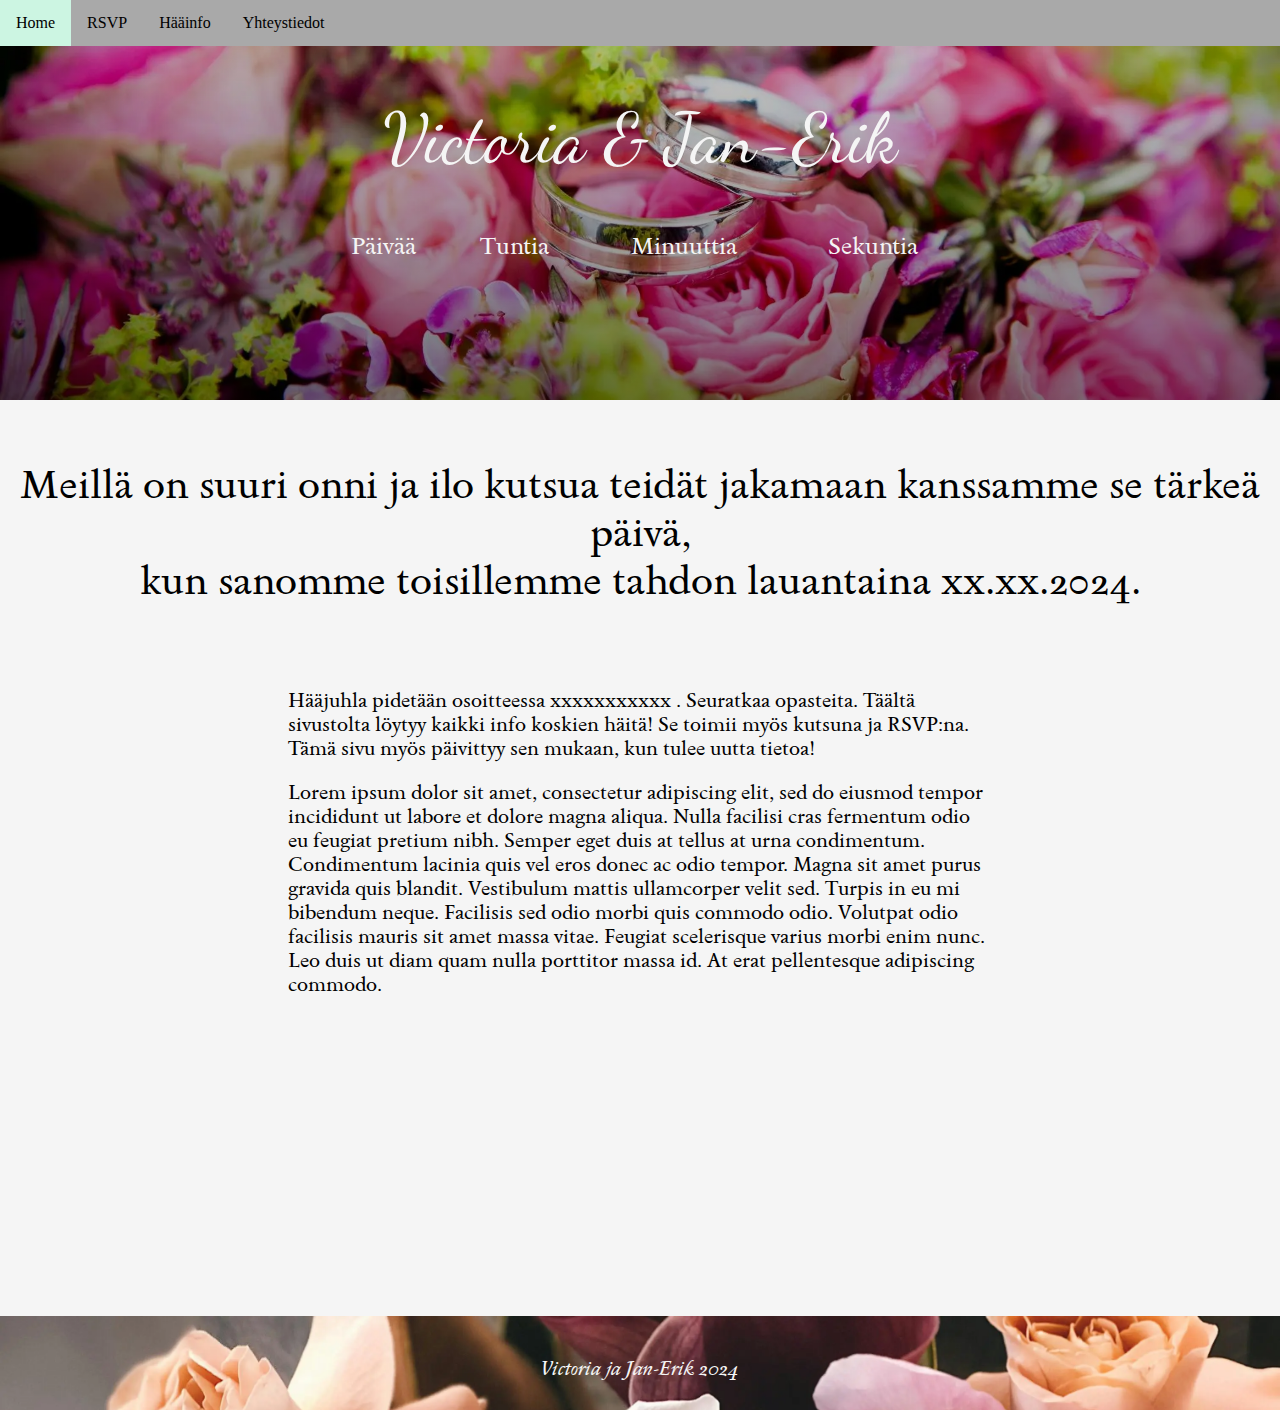
<file: index.html>
<!DOCTYPE html>

<html lang="fi">

<head>

    <title>kumpulaiset.häät</title>
    <meta charset="UTF-8">
   <!--  <meta name="viewport" content="width=device-width, initial-scale=1.0"> -->
    <link rel="stylesheet" href="style.css">
    <link rel="preload" fetchpriority="high" as="image" href="sormukset.webp" type="image/webp">
</head>

<body>
    <nav>
        <ul>
            <li><a class="active" href="index.html">Home</a></li>
            <li><a href="rsvp.html">RSVP</a></li>
            <li><a href="hääinfo.html">Hääinfo</a></li>
            <li><a href="yhteystiedot.html">Yhteystiedot</a></li>
        </ul>
    </nav>

    <div class="header">
        <h1> Victoria & Jan-Erik </h1>
        <table>
            <tr>
                <td id="days" class="countdown-value"></td>
                <td id="hours" class="countdown-value"></td>
                <td id="minutes" class="countdown-value"></td>
                <td id="seconds" class="countdown-value"></td>
            </tr>
            <tr class="countdown-label">
                <td>Päivää</td>
                <td>Tuntia</td>
                <td>Minuuttia</td>
                <td>Sekuntia</td>
            </tr>
        </table>

        <script>
            var countDownDate = new Date("July 6, 2024 00:00:00").getTime();

            var x = setInterval(function () {

                var now = new Date().getTime();
                var distance = countDownDate - now;

                var days = Math.floor(distance / (1000 * 60 * 60 * 24));
                var hours = Math.floor((distance % (1000 * 60 * 60 * 24)) / (1000 * 60 * 60));
                var minutes = Math.floor((distance % (1000 * 60 * 60)) / (1000 * 60));
                var seconds = Math.floor((distance % (1000 * 60)) / 1000);

                document.getElementById("days").innerHTML = days;
                document.getElementById("hours").innerHTML = hours;
                document.getElementById("minutes").innerHTML = minutes;
                document.getElementById("seconds").innerHTML = seconds;

                if (distance < 0) {
                    clearInterval(x);
                    document.getElementById("days").innerHTML = "Onnea";
                    document.getElementById("hours").innerHTML = "!";
                    document.getElementById("minutes").innerHTML = "!";
                    document.getElementById("seconds").innerHTML = "!";
                }

            }, 1000);
        </script>

    </div>




    <div class="lead">
        <p> Meillä on suuri onni ja ilo kutsua teidät
            jakamaan kanssamme se tärkeä päivä, <br>kun sanomme toisillemme tahdon lauantaina xx.xx.2024.<br>
        </p>
    </div>
    <div class=content>
        <br>Hääjuhla
        pidetään osoitteessa xxxxxxxxxxx . Seuratkaa opasteita. Täältä sivustolta löytyy kaikki info koskien
        häitä! Se toimii myös kutsuna ja RSVP:na. Tämä sivu myös päivittyy sen mukaan, kun tulee uutta
        tietoa!
        <p>
            Lorem ipsum dolor sit amet, consectetur adipiscing elit, sed do eiusmod tempor incididunt ut labore
            et dolore
            magna aliqua. Nulla facilisi cras fermentum odio eu feugiat pretium nibh. Semper eget duis at tellus
            at urna
            condimentum. Condimentum lacinia quis vel eros donec ac odio tempor. Magna sit amet purus gravida
            quis
            blandit. Vestibulum mattis ullamcorper velit sed. Turpis in eu mi bibendum neque. Facilisis sed odio
            morbi
            quis commodo odio. Volutpat odio facilisis mauris sit amet massa vitae. Feugiat scelerisque varius
            morbi
            enim nunc. Leo duis ut diam quam nulla porttitor massa id. At erat pellentesque adipiscing commodo.

        </p>
    </div>
    <div style="height: 300px">

    </div>



    <div class="footer">
        <p> Victoria ja Jan-Erik 2024</p>
    </div>
</body>

</html>
</file>
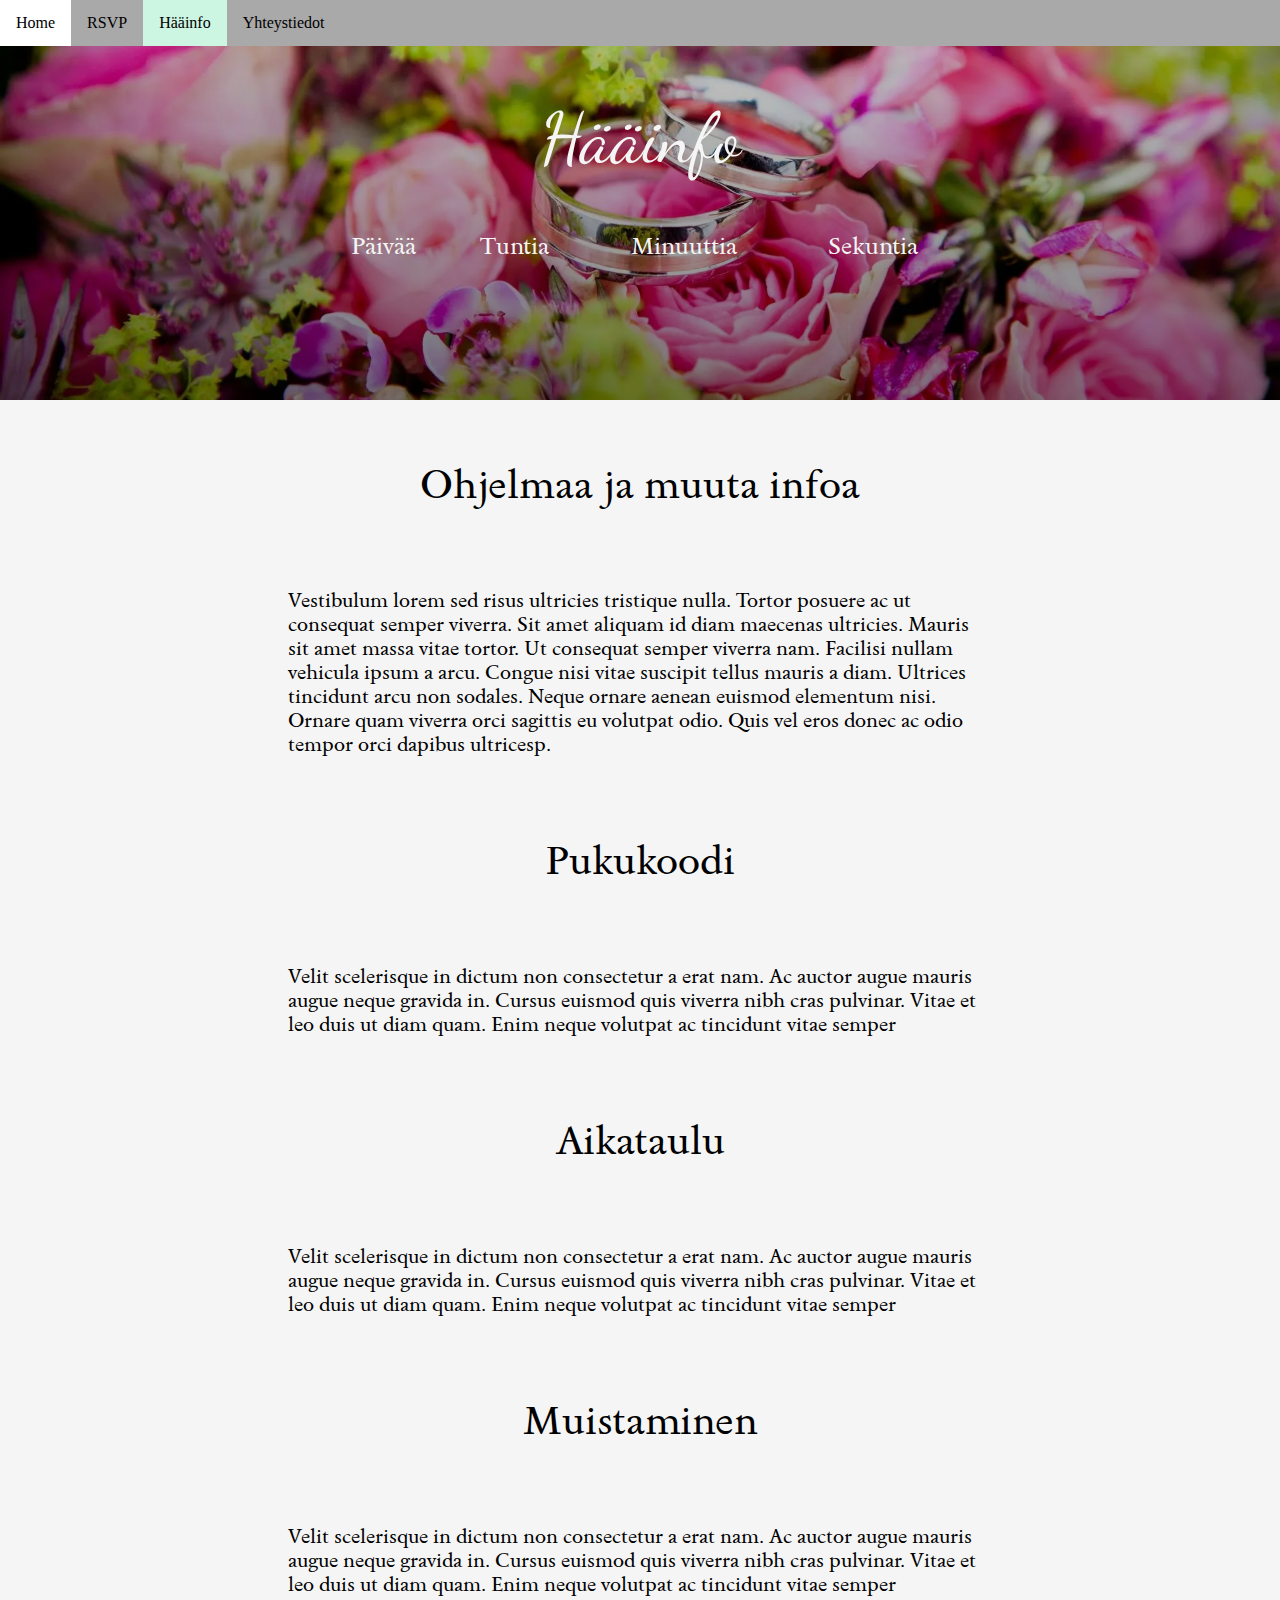
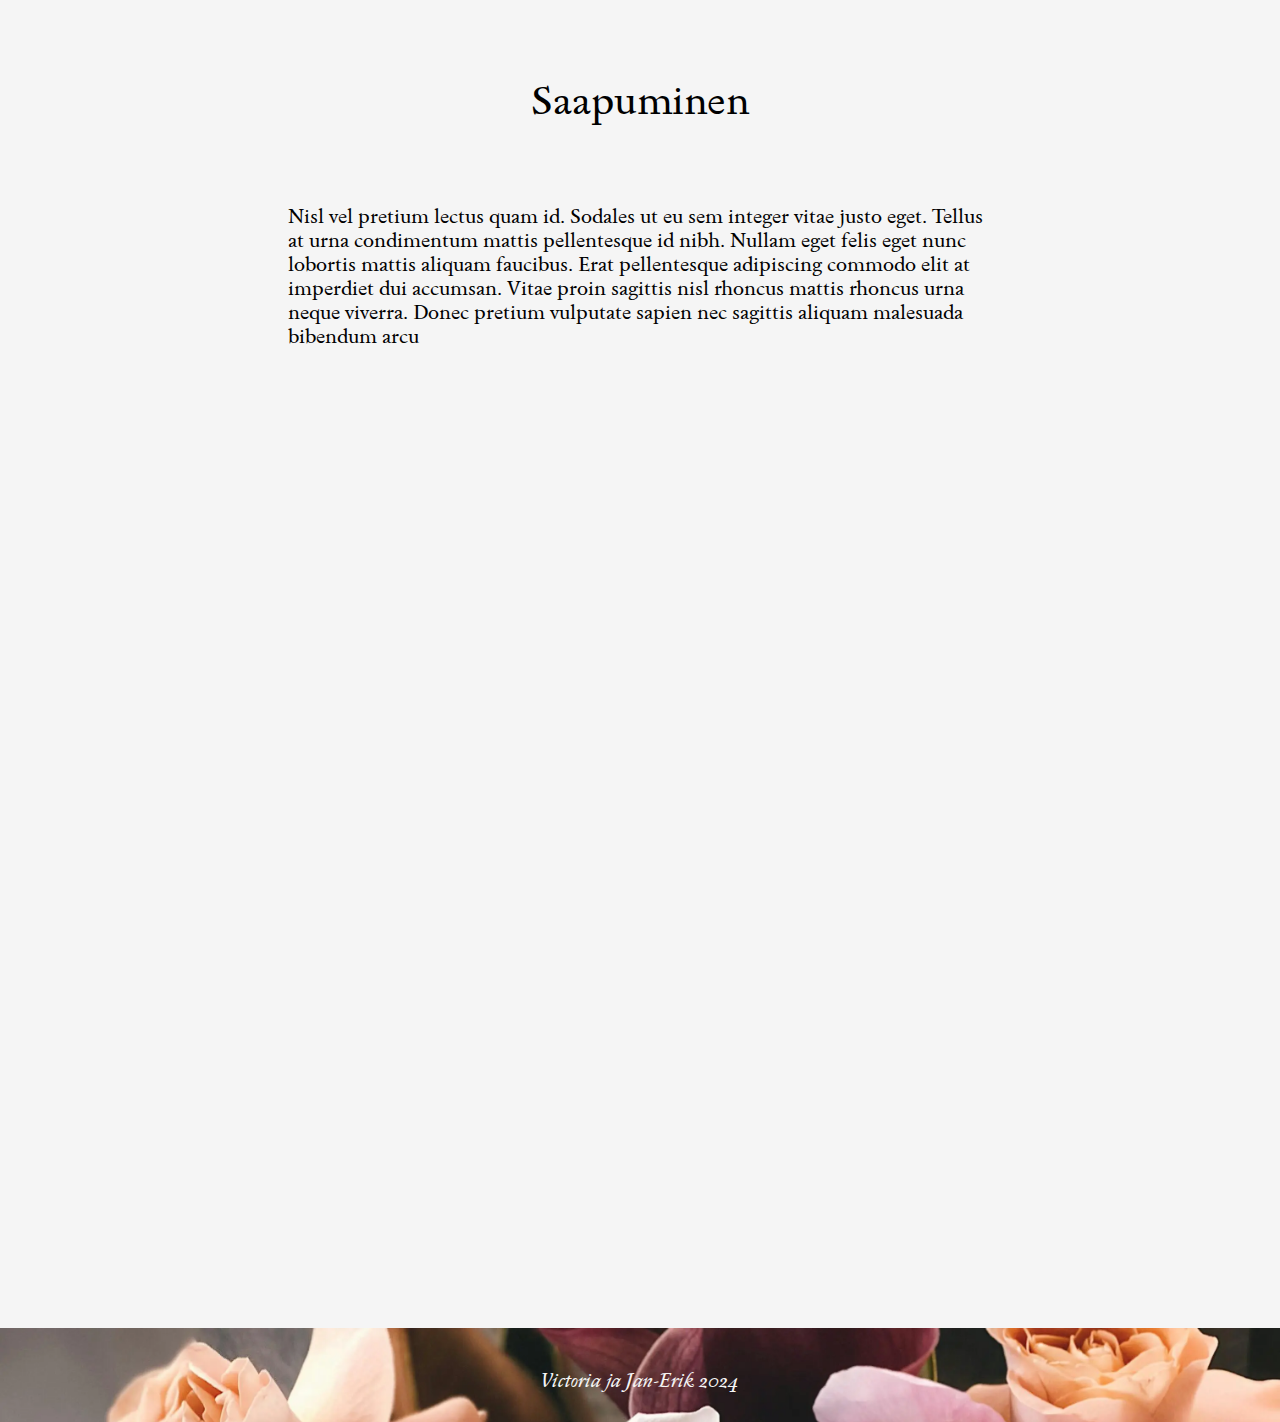
<file: hääinfo.html>
<!DOCTYPE html>

<html lang="fi">

<head>

    <title>kumpulaiset.häät </title>
    <meta charset="UTF-8">
   <!--  <meta name="viewport" content="width=device-width, initial-scale=1.0"> -->
    <link rel="stylesheet" href="style.css">
</head>

<body>
    <nav>
        <ul>
            <li><a href="index.html">Home</a></li>
            <li><a href="rsvp.html">RSVP</a></li>
            <li><a class="active" href="hääinfo.html">Hääinfo</a></li>
            <li><a href="yhteystiedot.html">Yhteystiedot</a></li>
        </ul>
    </nav>

    <div class="header">
        <h1> Hääinfo </h1>
        <table>
            <tr>
                <td id="days" class="countdown-value"></td>
                <td id="hours" class="countdown-value"></td>
                <td id="minutes" class="countdown-value"></td>
                <td id="seconds" class="countdown-value"></td>
            </tr>
            <tr class="countdown-label">
                <td>Päivää</td>
                <td>Tuntia</td>
                <td>Minuuttia</td>
                <td>Sekuntia</td>
            </tr>
        </table>

        <script>
            var countDownDate = new Date("July 6, 2024 00:00:00").getTime();

            var x = setInterval(function () {

                var now = new Date().getTime();
                var distance = countDownDate - now;

                var days = Math.floor(distance / (1000 * 60 * 60 * 24));
                var hours = Math.floor((distance % (1000 * 60 * 60 * 24)) / (1000 * 60 * 60));
                var minutes = Math.floor((distance % (1000 * 60 * 60)) / (1000 * 60));
                var seconds = Math.floor((distance % (1000 * 60)) / 1000);

                document.getElementById("days").innerHTML = days;
                document.getElementById("hours").innerHTML = hours;
                document.getElementById("minutes").innerHTML = minutes;
                document.getElementById("seconds").innerHTML = seconds;

                if (distance < 0) {
                    clearInterval(x);
                    document.getElementById("days").innerHTML = "Onnea";
                    document.getElementById("hours").innerHTML = "!";
                    document.getElementById("minutes").innerHTML = "!";
                    document.getElementById("seconds").innerHTML = "!";
                }

            }, 1000);
        </script>



    </div>
    <div class="lead">
        <p>Ohjelmaa ja muuta infoa</p>

    </div>

    <div class="content">
        <p> Vestibulum lorem sed risus ultricies tristique nulla. Tortor posuere ac ut consequat semper viverra. Sit
            amet aliquam id diam maecenas ultricies. Mauris sit amet massa vitae tortor. Ut consequat semper viverra
            nam. Facilisi nullam vehicula ipsum a arcu. Congue nisi vitae suscipit tellus mauris a diam. Ultrices
            tincidunt arcu non sodales. Neque ornare aenean euismod elementum nisi. Ornare quam viverra orci sagittis eu
            volutpat odio. Quis vel eros donec ac odio tempor orci dapibus ultricesp. </p>
    </div>

    <div class="lead">
        <p>Pukukoodi</p>

    </div>

    <div class="content">
        <p> Velit scelerisque in dictum non consectetur a erat nam. Ac auctor augue mauris augue neque gravida in.
            Cursus euismod quis viverra nibh cras pulvinar. Vitae et leo duis ut diam quam. Enim neque volutpat ac
            tincidunt vitae semper </p>
    </div>

    <div class="lead">
        <p>Aikataulu</p>

    </div>

    <div class="content">
        <p> Velit scelerisque in dictum non consectetur a erat nam. Ac auctor augue mauris augue neque gravida
            in.
            Cursus euismod quis viverra nibh cras pulvinar. Vitae et leo duis ut diam quam. Enim neque volutpat
            ac
            tincidunt vitae semper </p>
    </div>

    <div class="lead">
        <p>Muistaminen</p>

    </div>

    <div class="content">
        <p> Velit scelerisque in dictum non consectetur a erat nam. Ac auctor augue mauris augue neque
            gravida in.
            Cursus euismod quis viverra nibh cras pulvinar. Vitae et leo duis ut diam quam. Enim neque
            volutpat ac
            tincidunt vitae semper </p>
    </div>
    <div class="lead">

        <p>Saapuminen</p>

    </div>

    <div class="content">
        <p> Nisl vel pretium lectus quam id. Sodales ut eu sem integer vitae justo eget. Tellus at urna
            condimentum mattis pellentesque id nibh. Nullam eget felis eget nunc lobortis mattis aliquam
            faucibus. Erat pellentesque adipiscing commodo elit at imperdiet dui accumsan. Vitae proin
            sagittis nisl rhoncus mattis rhoncus urna neque viverra. Donec pretium vulputate sapien nec
            sagittis aliquam malesuada bibendum arcu</p>


        <iframe
            src="https://www.google.com/maps/embed?pb=!1m18!1m12!1m3!1d1967.6091919062726!2d22.264369077067677!3d60.45166697517723!2m3!1f0!2f0!3f0!3m2!1i1024!2i768!4f13.1!3m3!1m2!1s0x468c76fbd63543bb%3A0xb440e48b15cbfb3d!2sTurku%20Market%20Square!5e0!3m2!1sen!2sfi!4v1715467618124!5m2!1sen!2sfi"
            width="600" height="450" style="border:0;" allowfullscreen="" loading="lazy"
            referrerpolicy="no-referrer-when-downgrade"></iframe>

    </div>
    <div class="footer">
        <p> Victoria ja Jan-Erik 2024</p>
    </div>
</body>

</html>
</file>
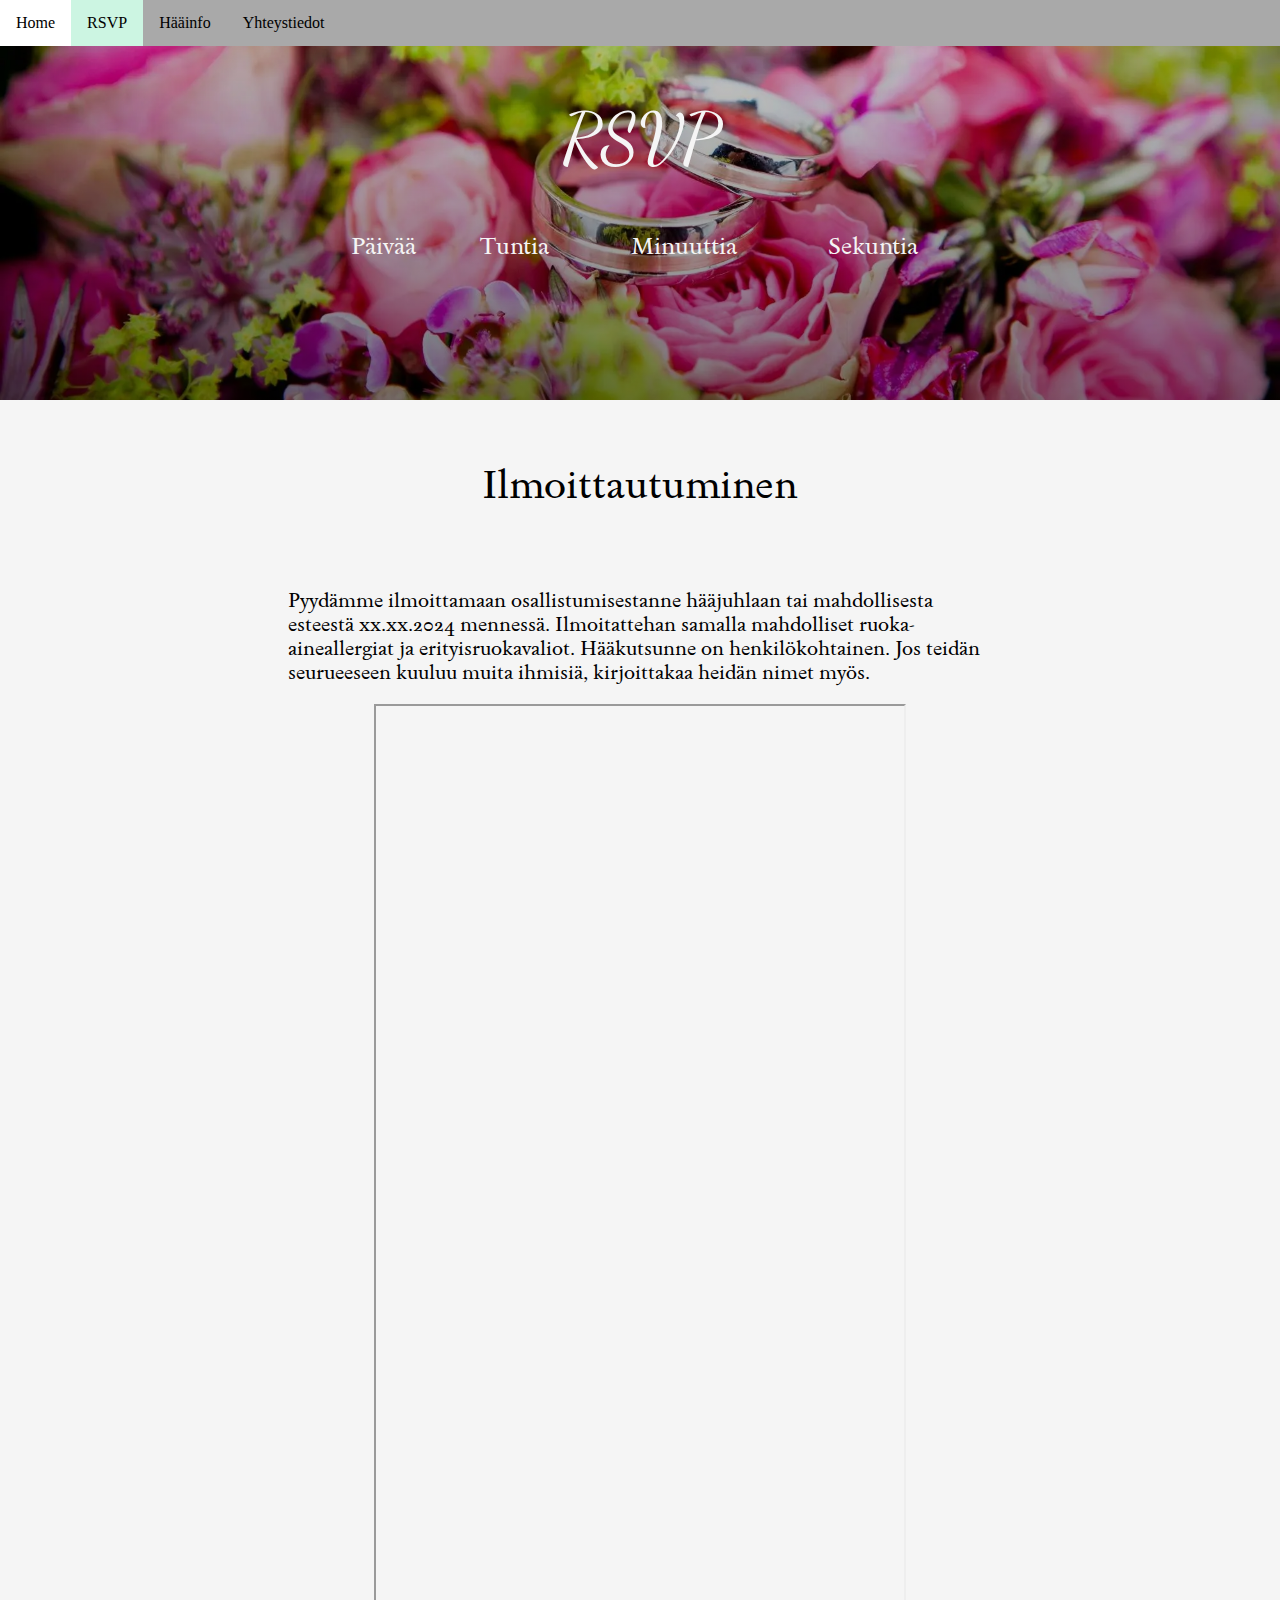
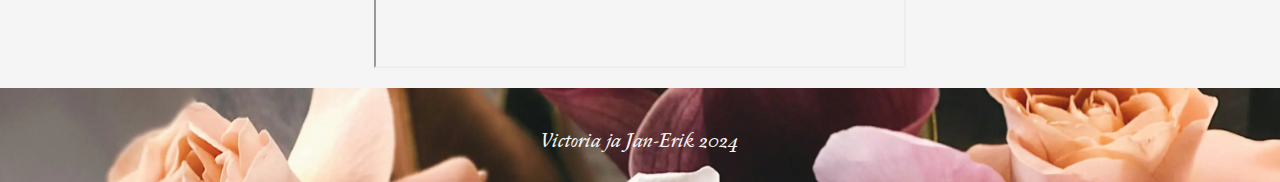
<file: rsvp.html>
<!DOCTYPE html>

<html lang="fi">

<head>

    <title>kumpulaiset.häät</title>
    <meta charset="UTF-8">
 <!--  <meta name="viewport" content="width=device-width, initial-scale=1.0">  -->
    <link rel="stylesheet" href="style.css">
</head>

<body>
    <nav>
        <ul>
            <li><a href="index.html">Home</a></li>
            <li><a class="active" href="rsvp.html">RSVP</a></li>
            <li><a href="hääinfo.html">Hääinfo</a></li>
            <li><a href="yhteystiedot.html">Yhteystiedot</a></li>
        </ul>
    </nav>

    <div class="header">
        <h1> RSVP </h1>
        <table>
            <tr>
                <td id="days" class="countdown-value"></td>
                <td id="hours" class="countdown-value"></td>
                <td id="minutes" class="countdown-value"></td>
                <td id="seconds" class="countdown-value"></td>
            </tr>
            <tr class="countdown-label">
                <td>Päivää</td>
                <td>Tuntia</td>
                <td>Minuuttia</td>
                <td>Sekuntia</td>
            </tr>
        </table>

        <script>
            var countDownDate = new Date("July 6, 2024 00:00:00").getTime();

            var x = setInterval(function () {

                var now = new Date().getTime();
                var distance = countDownDate - now;

                var days = Math.floor(distance / (1000 * 60 * 60 * 24));
                var hours = Math.floor((distance % (1000 * 60 * 60 * 24)) / (1000 * 60 * 60));
                var minutes = Math.floor((distance % (1000 * 60 * 60)) / (1000 * 60));
                var seconds = Math.floor((distance % (1000 * 60)) / 1000);

                document.getElementById("days").innerHTML = days;
                document.getElementById("hours").innerHTML = hours;
                document.getElementById("minutes").innerHTML = minutes;
                document.getElementById("seconds").innerHTML = seconds;

                if (distance < 0) {
                    clearInterval(x);
                    document.getElementById("days").innerHTML = "Onnea";
                    document.getElementById("hours").innerHTML = "!";
                    document.getElementById("minutes").innerHTML = "!";
                    document.getElementById("seconds").innerHTML = "!";
                }

            }, 1000);
        </script>



    </div>
    <div class="lead">
        <p>Ilmoittautuminen</p>

    </div>

    <div class="content">
        <p> Pyydämme ilmoittamaan osallistumisestanne hääjuhlaan tai mahdollisesta esteestä xx.xx.2024 mennessä.

            Ilmoitattehan samalla mahdolliset ruoka-aineallergiat ja erityisruokavaliot.

            Hääkutsunne on henkilökohtainen. Jos teidän seurueeseen kuuluu muita ihmisiä, kirjoittakaa heidän nimet
            myös.
        <p>
            <iframe
                src="https://docs.google.com/forms/d/e/1FAIpQLSfUegoA9diWkYE4YzNlM_53loPe2xkRd0rlUTAo98fp4-d7UQ/viewform?embedded=true">Loading…</iframe>
        </p>


    </div>
    <div class="footer">
        <p> Victoria ja Jan-Erik 2024</p>
    </div>
</body>

</html>
</file>
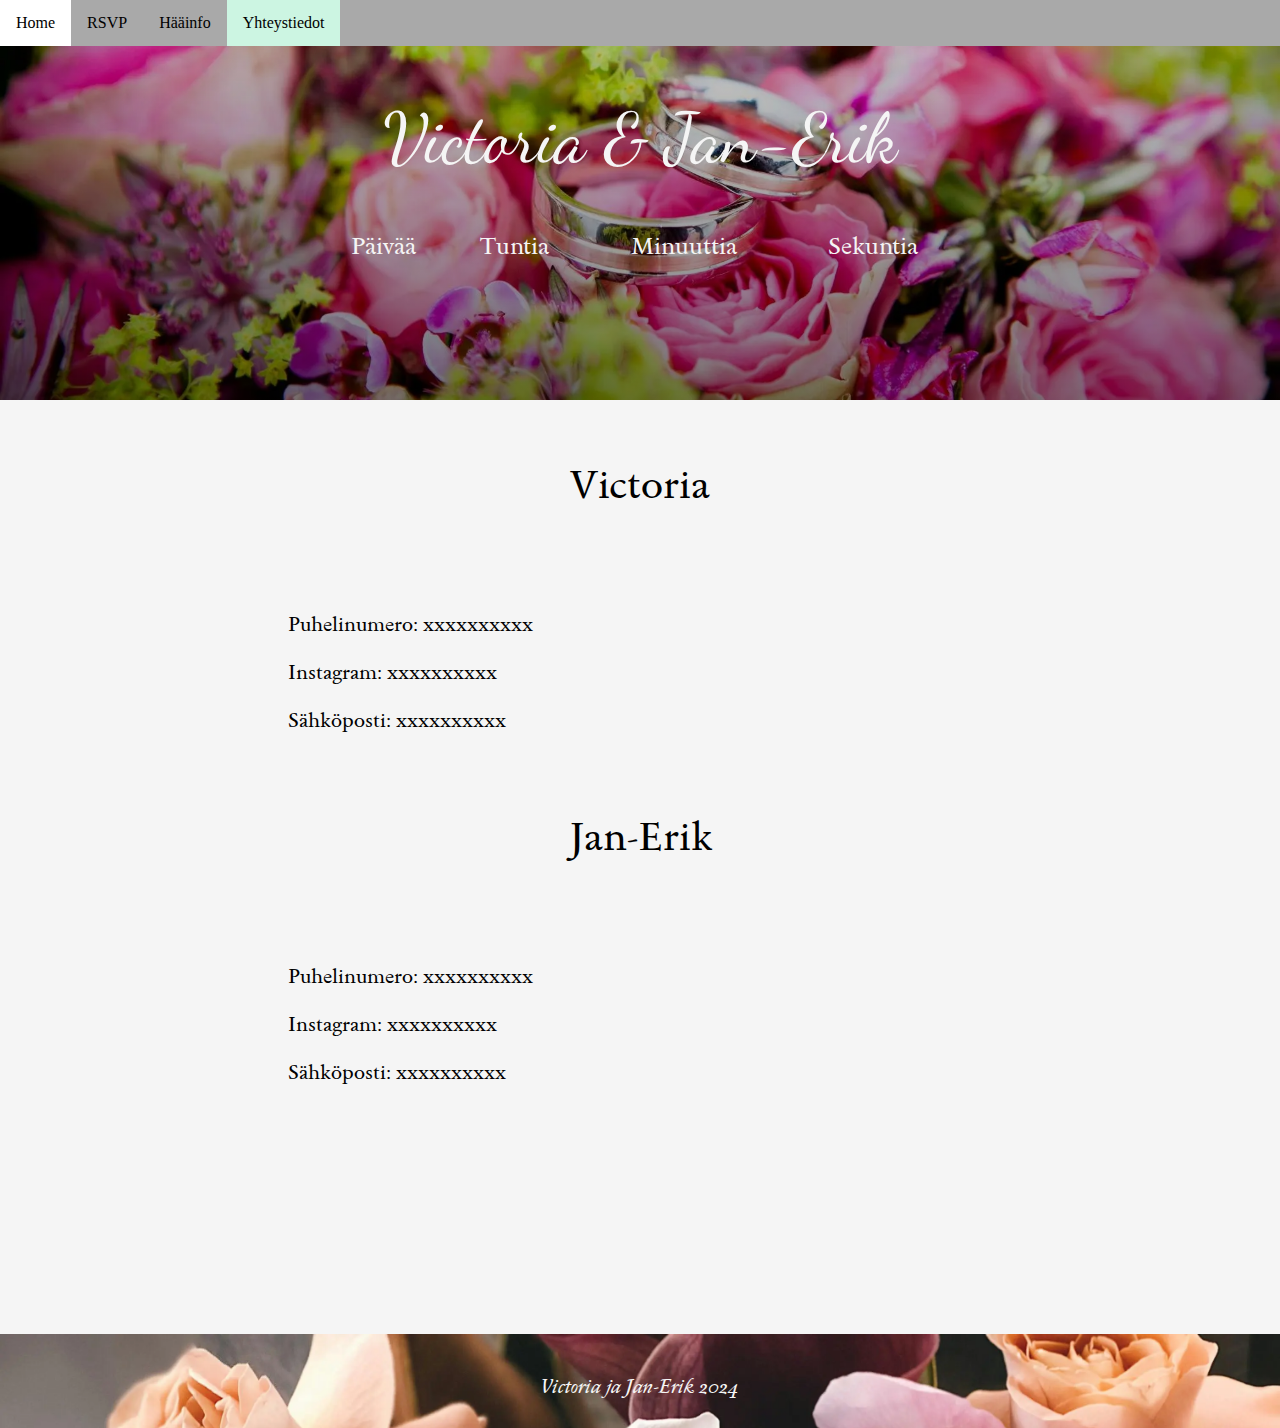
<file: yhteystiedot.html>
<!DOCTYPE html>

<html lang="fi">

<head>

    <title>kumpulaiset.häät</title>
    <meta charset="UTF-8">
   <!--  <meta name="viewport" content="width=device-width, initial-scale=1.0"> -->
    <link rel="stylesheet" href="style.css">
</head>

<body>
    <nav>
        <ul>
            <li><a href="index.html">Home</a></li>
            <li><a href="rsvp.html">RSVP</a></li>
            <li><a href="hääinfo.html">Hääinfo</a></li>
            <li><a class="active" href="yhteystiedot.html">Yhteystiedot</a></li>
        </ul>
    </nav>

    <div class="header">
        <h1> Victoria & Jan-Erik </h1>
        <table>
            <tr>
                <td id="days" class="countdown-value"></td>
                <td id="hours" class="countdown-value"></td>
                <td id="minutes" class="countdown-value"></td>
                <td id="seconds" class="countdown-value"></td>
            </tr>
            <tr class="countdown-label">
                <td>Päivää</td>
                <td>Tuntia</td>
                <td>Minuuttia</td>
                <td>Sekuntia</td>
            </tr>
        </table>

        <script>
            var countDownDate = new Date("July 6, 2024 00:00:00").getTime();

            var x = setInterval(function () {

                var now = new Date().getTime();
                var distance = countDownDate - now;

                var days = Math.floor(distance / (1000 * 60 * 60 * 24));
                var hours = Math.floor((distance % (1000 * 60 * 60 * 24)) / (1000 * 60 * 60));
                var minutes = Math.floor((distance % (1000 * 60 * 60)) / (1000 * 60));
                var seconds = Math.floor((distance % (1000 * 60)) / 1000);

                document.getElementById("days").innerHTML = days;
                document.getElementById("hours").innerHTML = hours;
                document.getElementById("minutes").innerHTML = minutes;
                document.getElementById("seconds").innerHTML = seconds;

                if (distance < 0) {
                    clearInterval(x);
                    document.getElementById("days").innerHTML = "Onnea";
                    document.getElementById("hours").innerHTML = "!";
                    document.getElementById("minutes").innerHTML = "!";
                    document.getElementById("seconds").innerHTML = "!";
                }

            }, 1000);
        </script>

    </div>


    <div class="lead">
        <p>Victoria </p>

    </div>

    <div class="content">
        <p><br>Puhelinumero: xxxxxxxxxx <br>
            <br>Instagram: xxxxxxxxxx<br>
            <br>Sähköposti: xxxxxxxxxx<br>
        </p>
    </div>
    <div class="lead">
        <p>Jan-Erik</p>

    </div>
    <div class="content" , style="margin-bottom: 30px;">
        <p><br>Puhelinumero: xxxxxxxxxx <br>
            <br>Instagram: xxxxxxxxxx<br>
            <br>Sähköposti: xxxxxxxxxx<br>
        </p>

        <div style="height:200px">
        </div>



    </div>
    <div class="footer">
        <p> Victoria ja Jan-Erik 2024</p>
    </div>
</body>

</html>
</file>
<file: style.css>
@import url('https://fonts.googleapis.com/css2?family=Dancing+Script&family=Kolker+Brush&display=swap');


@import url('https://fonts.googleapis.com/css2?family=Satisfy&family=Sedan:ital@0;1&display=swap');


.header {
    background-image: linear-gradient(rgba(0, 0, 0, 0.2), rgba(0, 0, 0, 0.5)), url("sormukset.webp");
    background-position: center;
    background-size: cover;
    height: 400px;
    margin-top: 0px;
    padding: 0px;


}

body {
    margin: 0px;
    min-height: 100vh;
    display: grid;
    grid-template-rows: auto 1fr auto;


}

.header h1 {
    font-size: 100px;
    text-align: center;
    color: #F5F5F5;
    padding: 50px 0px 0px 0px;
    /*  font-family: "Kolker Brush", cursive;
    font-weight: 400;
    font-style: normal; */
    font-family: "Dancing Script", cursive;
    /* font-optical-sizing: auto; */
    font-weight: 400;
    font-style: normal;


}



.content {
    width: 90%;
    margin: auto;
    font-size: 20px;
    font-family: "Sedan", serif;
    font-weight: 400;
    font-style: normal;
}

.lead {
    font-size: 30px;
    text-align: center;
    color: #CCF5E2;
    padding: 20px;
    font-family: "Sedan", serif;
    font-weight: 400;
    font-style: normal;
}

.content img {
    width: 100%;

}

iframe {
    display: block;
    width: 900px;
    height: 860px;
    margin-left: auto;
    margin-right: auto;
    padding-bottom: 100px;

}

.footer {
    color: #F5F5F5;
    background-image: url("kukat.webp");
    background-size: cover;
    text-align: center;
    padding-top: 20px;
    padding-bottom: 10px;
    font-family: "Sedan", serif;
    font-weight: 400;
    font-style: italic;
    font-size: 20px;
    width: 100%;

}

.footer p {
    color: #F5F5F5;


}

@media only screen and (min-width: 650px) {
    body {
        background-color: #F5F5F5;
        display: grid;
        grid-template-rows: auto 1fr auto;

    }

    .content {
        width: 75%;
    }

    iframe {
        width: 75%;
    }

    .header h1 {
        font-size: 70px;

    }

    .lead {
        font-size: 40px;
    }
}




@media only screen and (min-width: 1025px) {
    body {
        background-color: #F5F5F5;
    }

    .content {
        width: 55%;
    }

    .header h1 {
        font-size: 70px;
        padding: 50px 0px 0px 0px;

    }

    .lead {
        font-size: 40px;
    }

}

p {
    color: black;

}

table {
    border-collapse: collapse;
    margin-left: auto;
    margin-right: auto;
    width: 50%;
}

table,
td,
th {
    text-align: center;
}

.countdown-value {
    font-weight: bold;
    font-size: 54px;
    color: #F5F5F5;

}

.countdown-label {
    font-size: 24px;
    font-weight: bold;
    color: #F5F5F5;
    font-family: "Sedan", serif;
    font-weight: 400;
    font-style: normal;

}

nav {
    position: fixed;
    width: 100%;
}


ul {
    list-style-type: none;
    margin: 0;
    padding: 0;
    overflow: hidden;
    background-color: darkgrey;
    width: 100%;
}

li {
    float: left;
}

li a {
    display: block;
    color: black;
    text-align: center;
    padding: 14px 16px;
    text-decoration: none;
}

li a:hover:not(.active) {
    background-color: white;
}

.active {
    background-color: #CCF5E2;
}
</file>
